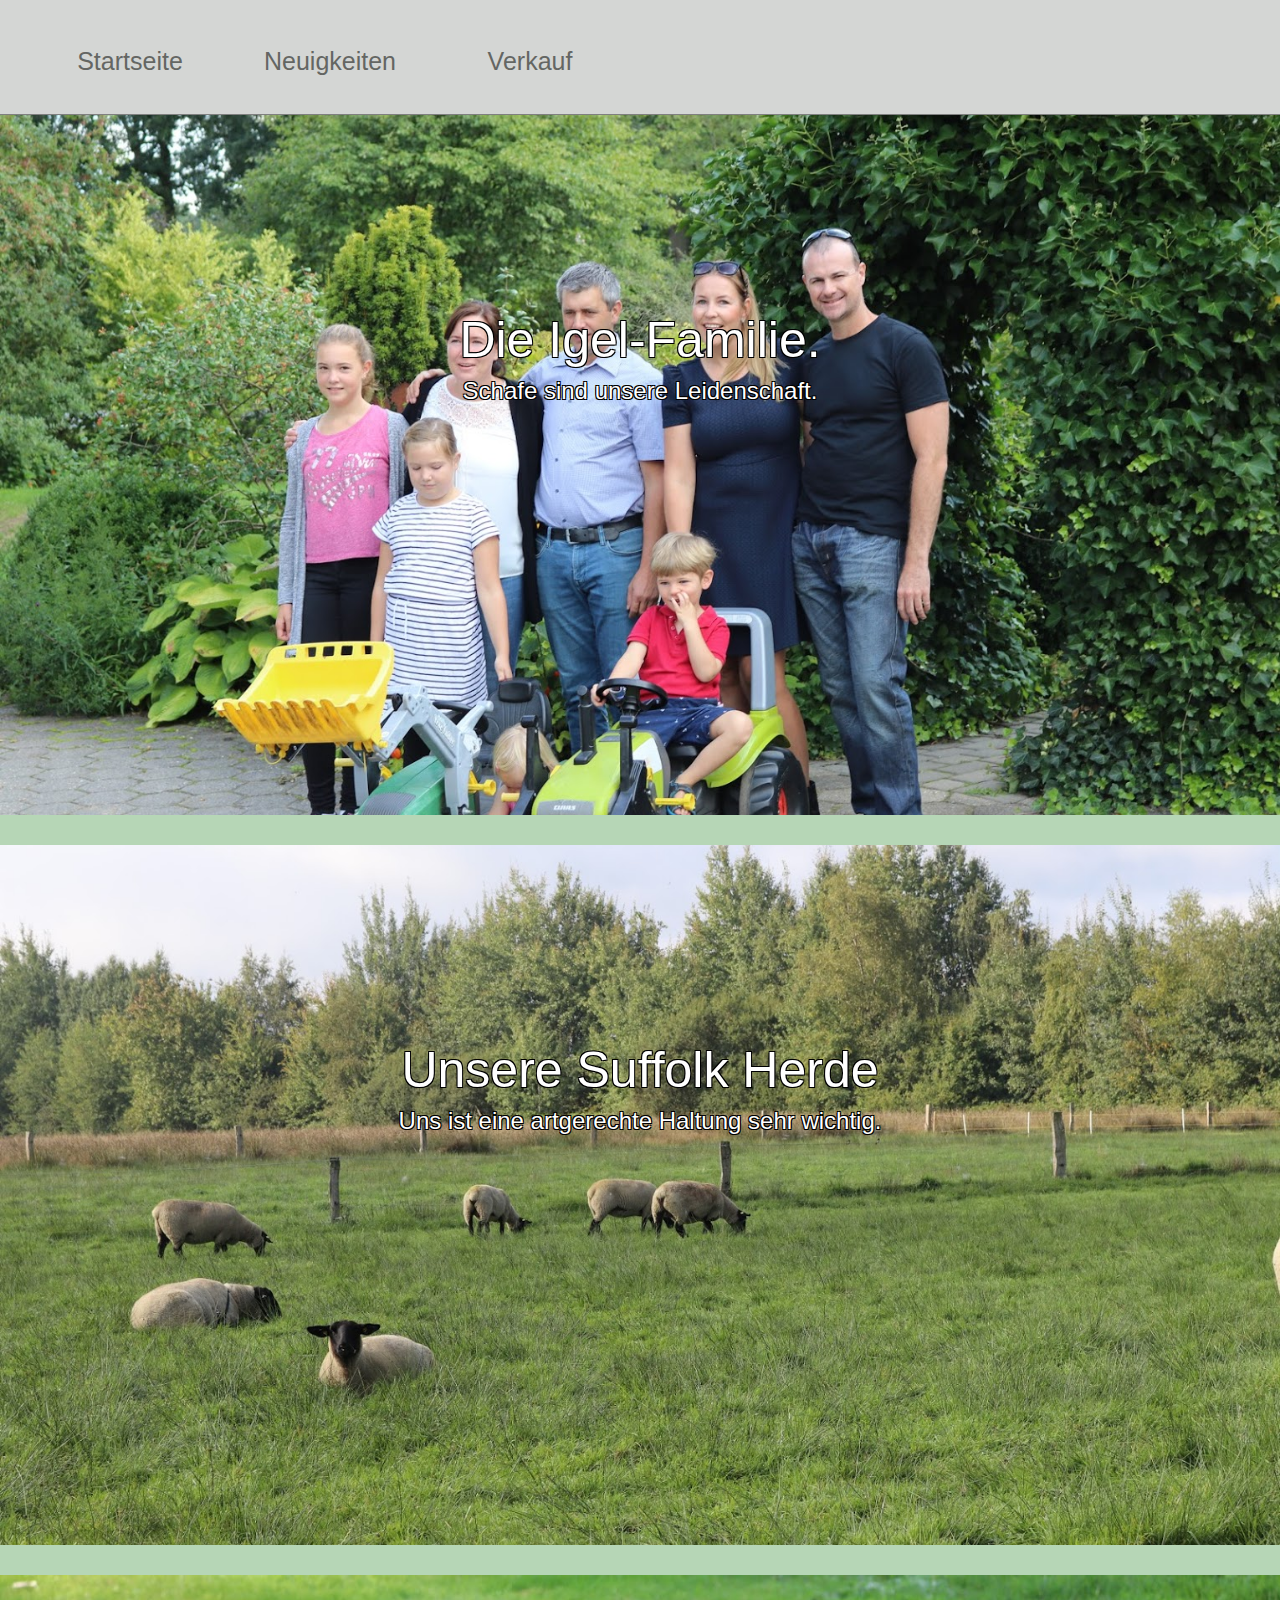
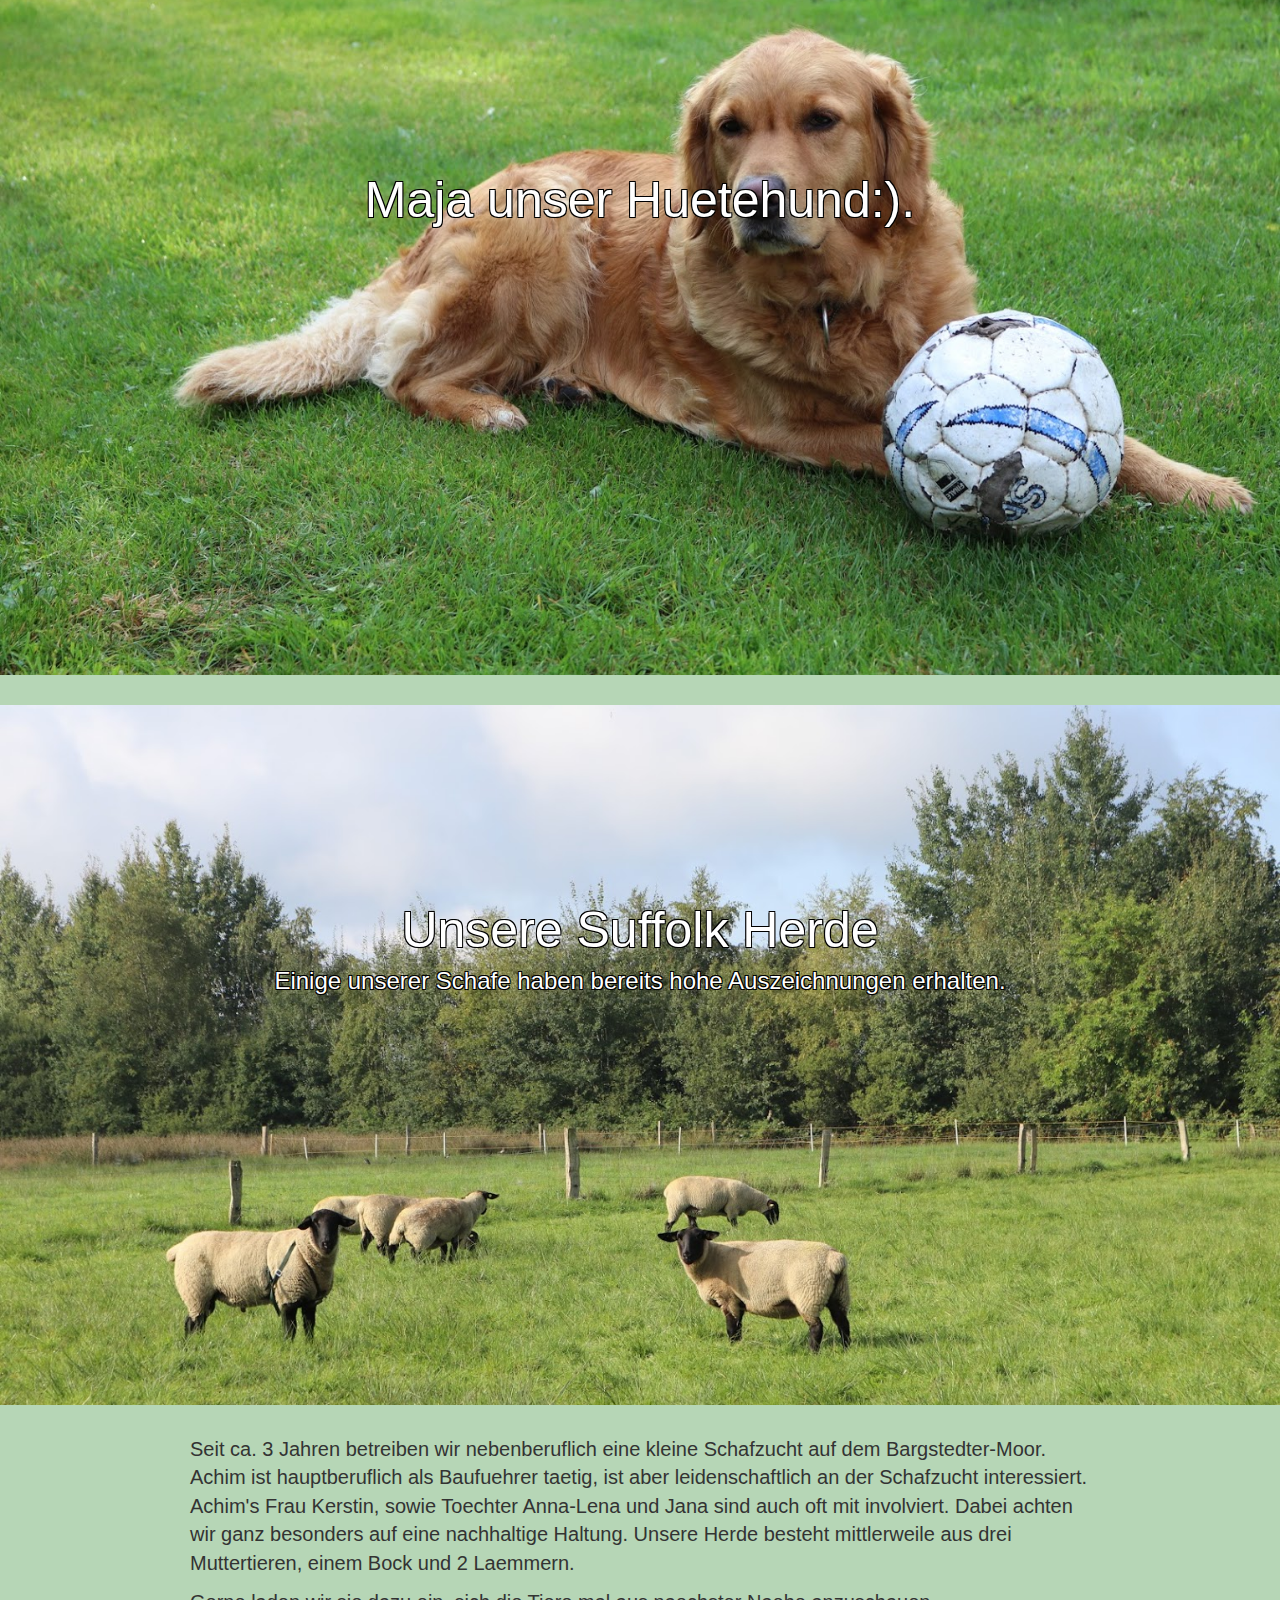
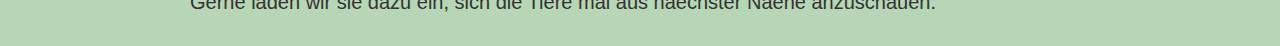
<file: ueberUns.html>
<html>
<head>
  <meta charset="UTF-8">
  <meta name="viewport" content="width=device-width, initial-scale=1.0">
  <meta http-equiv="X-UA-Compatible" content="ie=edge">
  <title>Schafzucht Familie Igel</title>


  <link rel="stylesheet" href="https://use.fontawesome.com/releases/v5.5.0/css/all.css" integrity="sha384-B4dIYHKNBt8Bc12p+WXckhzcICo0wtJAoU8YZTY5qE0Id1GSseTk6S+L3BlXeVIU" crossorigin="anonymous">
  <link href="https://fonts.googleapis.com/css?family=Cabin:400,500,600,700" rel="stylesheet">
  <link rel="stylesheet" type="text/css" href="resources/css/reset.css">
  <link rel="stylesheet" href="https://maxcdn.bootstrapcdn.com/bootstrap/3.3.7/css/bootstrap.min.css" integrity="sha384-BVYiiSIFeK1dGmJRAkycuHAHRg32OmUcww7on3RYdg4Va+PmSTsz/K68vbdEjh4u" crossorigin="anonymous">
  <link rel="stylesheet" type="text/css" href="resources/slick/slick.css"/>
  <link rel="stylesheet" href="resources/css/style.css">

</head>
  <body id="page2">
      <div class="navbar2">
        <div class="navbar-left">
             <a href="index.html" target="_blank">Startseite</a>
             <a href="neuigkeiten.html" target="_blank">Neuigkeiten</a>
             <a href="verkauf.html" target="_blank">Verkauf</a>
        </div>
        <div class="navbar-right">
          <div class="social-media">
             <a href="#"> <i class="fab fa-facebook fa-2x facebook-btn"></i></a>
             <a href="phone.html"><i class="fas fa-phone-square fa-2x phone-square-btn"></i></a>
             <a href="mailto:achim@web.de"> <i class="fas fa-envelope fa-2x envelope-btn"></i></a>
          </div>
          </div>
       </div>

   <div class="carousel">
     <div class="jumbotron background-family">
       <div class="container-fluid">
         <h1>Die Igel-Familie.</h3>
         <h3>Schafe sind unsere Leidenschaft.</p>
       </div>
     </div>
     <div class="jumbotron background-sheep2">
       <div class="container-fluid">
         <h1>Unsere Suffolk Herde</h1>
         <h3>Uns ist eine artgerechte Haltung sehr wichtig.</h3>
       </div>
     </div>
     <div class="jumbotron background-maja">
       <div class="container-fluid">
         <h1>Maja unser Huetehund:).</h1>
       </div>
     </div>
     <div class="jumbotron background-sheep1">
       <div class="container-fluid">
         <h1>Unsere Suffolk Herde</h1>
         <h3>Einige unserer Schafe haben bereits hohe Auszeichnungen erhalten.</h3>
       </div>
     </div>
   </div>
   <div class="introduction">
      <p>Seit ca. 3 Jahren betreiben wir nebenberuflich eine kleine Schafzucht auf dem
        Bargstedter-Moor. Achim ist hauptberuflich als Baufuehrer taetig, ist aber leidenschaftlich an der Schafzucht
        interessiert. Achim's Frau Kerstin, sowie Toechter Anna-Lena und
        Jana sind auch oft mit involviert.
        Dabei achten wir ganz besonders auf eine nachhaltige Haltung. Unsere Herde besteht mittlerweile
        aus drei Muttertieren, einem Bock und 2 Laemmern.</p>
     <p>Gerne laden wir sie dazu ein, sich die Tiere mal aus naechster Naehe anzuschauen.</p>
   </div>

   <script src="https://code.jquery.com/jquery-3.1.1.min.js"
           integrity="sha256-hVVnYaiADRTO2PzUGmuLJr8BLUSjGIZsDYGmIJLv2b8="
           crossorigin="anonymous"></script>
  <script type="text/javascript" src="resources/slick/slick.min.js"></script>
 <script src="resources/js/main.js"></script>
</body>
</html>
</file>
<file: resources/css/style.css>
#page1  {
  margin: 0 auto;
  font-size: 18px;
  font-family: 'Nunito', sans-serif;
}

.landing {
  background-image: url("../images/mainbannerSchaf.jpg");
  background-position: top;
  background-repeat: no-repeat;
  background-size: cover;
  height:100%;
}


.landing-text {
  text-shadow: 2px 2px #184c05;
  color: white;
  text-shadow:
    -1px -1px 0 #000,
    1px -1px 0 #000,
    -1px 1px 0 #000,
    1px 1px 0 #000;
  margin-top: 350px;
  font-weight: bold;
  text-align:center;
  font-size: 4rem;
  margin-bottom: 200px;
}

.landing-text h1 {
  padding-bottom: 10px;
  font-size: 8rem;
}

 .landing-text h1 , .landing-text p {
    animation: 1s ease-out 0s 1 slideInFromLeft;
 }


 @keyframes slideInFromLeft {
   0% {
     transform: translateX(-100%);
   }
   100% {
     transform: translateX(0);
   }
 }



 .social-media {
   align-self: flex-end;
   margin-right: 30px;
   margin-top: 30px;
 }

 .social-media a i {
   padding-left: 20px;
   padding-right: 20px;
 }


 .facebook-btn {
     color: #3b5998;
 }

 .phone-square-btn {
     color: #DD3DA5;
 }

 .envelope-btn {
   color: #00aced;
 }


 .navbar1 {
   display: flex;
   flex-direction: row;
   justify-content: space-between;
 }

 .navbar-left {
   align-self: flex-start;
   justify-content: space-around;
   margin-left: 30px;
   margin-top: 30px;
 }

 .navbar-left a {
   width: 200px;
   color:white;
   padding-right: 20px;
 }

 .navbar-right {
  align-self: flex-end;
  padding-left: 20px;
  margin-right: 30px;
 }

 .navbar-right a {
  align-self: flex-end;
 }

.navbar1 a {
   float: left;
   color: white;
   text-align: center;
   padding: 14px 16px;
   text-decoration: none;
 }

.navbar1 a:hover {
   background-color: #B6D6B6;
 }


 @media only screen and(max-width:480px) {

 }


/* PAGE 2 - UEBER UNS */

#page2  {
  margin: 0 auto;
  font-size: 18px;
  font-family: 'Nunito', sans-serif;
  background-color: #B6D6B6;
}


.social-media {
  align-self: flex-end;
  margin-right: 30px;
  margin-top: 30px;
}

.social-media a i {
  padding-left: 20px;
  padding-right: 20px;
}


.facebook-btn {
    color: #3b5998;
}

.phone-square-btn {
    color: #DD3DA5;
}

.envelope-btn {
  color: #00aced;
}


.navbar2 {
  display: flex;
  flex-direction: row;
  justify-content: space-between;
  background-color: #D4D6D4;
  padding-bottom: 20px;
  border-bottom: 1px solid gray;
}

.navbar-left {
  align-self: flex-start;
  justify-content: space-around;
  margin-left: 30px;
  margin-top: 30px;

}

.navbar-left a {
  font-size: 2.5rem;
  width: 200px;
}


.navbar2 a {
  float: left;
  color: #646663;
  text-align: center;
  padding: 14px 16px;
  text-decoration: none;
}

.navbar2 a:hover  {
  background-color: #B6D6B6;
}


@media only screen and(max-width:480px) {

}



.jumbotron {
  height: 70rem;
  text-align: center;
  background-size: cover;
  background-position: center;
  background-repeat: no-repeat;
  color: white;
  text-shadow:
    -1px -1px 0 #000,
    1px -1px 0 #000,
    -1px 1px 0 #000,
    1px 1px 0 #000;
}

.background-family {
  background-image: url("../images/family.JPG");
  background-position: center;
}

.background-maja {
  background-image: url("../images/Maja.JPG");
  background-position: top;
}

.background-sheep1 {
  background-image: url("../images/sheepPaddock.JPG");
}

.background-sheep2 {
  background-image: url("../images/sheepPaddock2.JPG");
}

.jumbotron h1 {
  margin-top: 150px;
  font-family: inherit;
  font-size: 5rem;
}

.jumbotron h3 {
  margin-top: 150px;
  font-family: inherit;
  margin: auto;
}

.introduction {
  width: 900px;
  margin: 0 auto;
  font-size: 2rem;
  margin-bottom: 30px;
}


#page3 {
  margin: 0 auto;
  font-size: 18px;
  font-family: 'Nunito', sans-serif;
  background-color: #B6D6B6;
}

.social-media {
  align-self: flex-end;
  margin-right: 30px;
  margin-top: 30px;
}

.social-media a i {
  padding-left: 20px;
  padding-right: 20px;
}


.facebook-btn {
    color: #3b5998;
}

.phone-square-btn {
    color: #DD3DA5;
}

.envelope-btn {
  color: #00aced;
}


.navbar3 {
  display: flex;
  flex-direction: row;
  justify-content: space-between;
  background-color: #D4D6D4;
  padding-bottom: 20px;
  border-bottom: 1px solid gray;
}

.navbar-left {
  align-self: flex-start;
  justify-content: space-around;
  margin-left: 30px;
  margin-top: 30px;

}

.navbar-left a {
  font-size: 2.5rem;
  width: 200px;
}


.navbar3 a {
  float: left;
  color: #646663;
  text-align: center;
  padding: 14px 16px;
  text-decoration: none;
}

.navbar3 a:hover  {
  background-color: #B6D6B6;
}


@media only screen and(max-width:480px) {

}



.container {
  display: flex;
  flex-direction: column;
  justify-content: center;
  align-items: center;
}

.container h1 {
  margin-top: 50px;
  margin-bottom: 50px;
  text-decoration: underline;
}


.verkauf img {
  width: 1000px;
  height: auto;

}

.verkauf {
  overflow: hidden;
  border: 1px solid black;
}

.verkauf img {
  opacity: 0.7;
  transition: transform .5s,
              opacity .5s;
  transition: transform .5s,
              opacity .5s;
}

.verkauf img:hover {
  opacity: 1;
  -webkit-transform: scale(1.2);
  -ms-transform: scale(1.2);
  transform: scale(1.2);
}

figcaption {
  background-color: #C6CAC5;
  text-align: center;
  padding-top: 30px;
  padding-bottom: 30px;
  margin-bottom: 50px;
  width: 1000px;
  border: 1px solid black;
}

#page5 {
  margin: 0 auto;
  font-size: 18px;
  font-family: 'Nunito', sans-serif;
  background-color: #B6D6B6;
}

.social-media {
  align-self: flex-end;
  margin-right: 30px;
  margin-top: 30px;
}

.social-media a i {
  padding-left: 20px;
  padding-right: 20px;
}


.facebook-btn {
    color: #3b5998;
}

.phone-square-btn {
    color: #DD3DA5;
}

.envelope-btn {
  color: #00aced;
}


.navbar5 {
  display: flex;
  flex-direction: row;
  justify-content: space-between;
  background-color: #D4D6D4;
  padding-bottom: 20px;
  border-bottom: 1px solid gray;
}

.navbar-left {
  align-self: flex-start;
  justify-content: space-around;
  margin-left: 30px;
  margin-top: 30px;

}

.navbar-left a {
  font-size: 2.5rem;
  width: 200px;
}


.navbar5 a {
  float: left;
  color: #646663;
  text-align: center;
  padding: 14px 16px;
  text-decoration: none;
}

.navbar5 a:hover  {
  background-color: #B6D6B6;
}


@media only screen and(max-width:480px) {

}


.contact {
  display: flex;
  flex-direction: column;
  justify-content: center;
  align-items: center;
}

.contact h1 {
  text-decoration: underline;
  margin-top: 50px;
  margin-bottom: 50px;
}

.contact a {
  padding-top: 20px;
  padding-bottom: 20px;
  font-size: 2.5rem;
  color: #DD3DA5;
}

.contact img {
  width: 1000px;
  height: auto;
  margin-top: 50px;
  margin-bottom: 50px;
}
</file>
